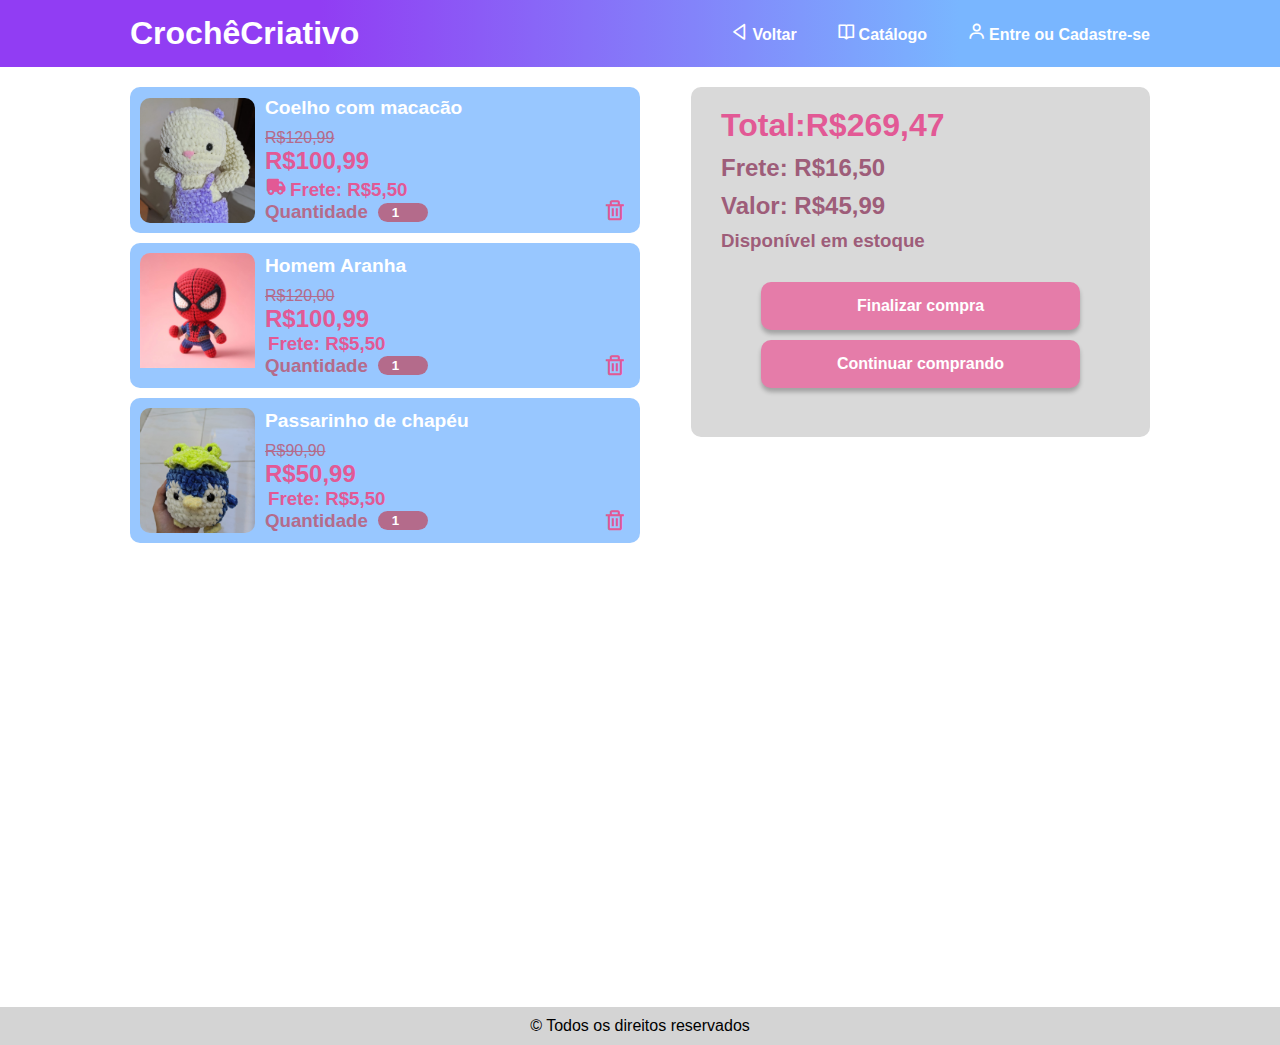
<file: cart.html>
<!DOCTYPE html>
<html lang="en">

<head>
    <meta charset="UTF-8">
    <meta name="viewport" content="width=device-width, initial-scale=1.0">
    <title>Carrinho</title>
    <!-- Favicon -->
    <link rel="shortcut icon" href="./assets/images/icons/brinquedo-de-pelucia.png" type="image/x-icon">
    <!-- Styles -->
    <link rel="stylesheet" href="/styles/main.css">
    <link rel="stylesheet" href="styles/header.css">
    <link href='https://unpkg.com/boxicons@2.1.4/css/boxicons.min.css' rel='stylesheet'>
    <link rel="stylesheet" href="/styles/cart.css">
    <!-- scripts -->
    <script src="https://code.jquery.com/jquery-3.7.1.min.js" defer></script>
    <script src="scripts/mainpage.js" defer></script>
</head>

<body>
    <!-- Heade -->
    <header>
        <div class="container container_flex">
            <div class="logo">
                <a href="/index.html">
                    <h1>CrochêCriativo</h1>
                </a>
            </div>
            <div class="burguer_menu">
                <i class="bx bx-menu"></i>
            </div>
            <nav class="nav_menu">
                <ul class="container_flex">
                    <li><a href="./index.html"><i class="bx bx-left-arrow"></i>Voltar</a></li>
                    <li><a href="./index.html#catalog_section"><i class='bx bx-book-open'></i>Catálogo</a></li>
                    <li><a href="./seller_page.html"><i class='bx bx-user'></i>Entre ou Cadastre-se</a></li>
                </ul>
            </nav>
        </div>
    </header>
    <main>
        <section>
            <div class="container">
                <div class="products container_flex ">
                    <ul class="product_list_cart">
                            <li class="item_cart container_flex">
                                <div class="item_cart_img">
                                    <img src="./assets/images/coelho_macacao_amigurumi.jpeg"
                                        alt="Coelho com macacão">
                                </div>
                                <div class="description_item_cart container_flex">
                                    <h1>Coelho com macacão</h1>
                                    <p>R$120,99</p>
                                    <h2>R$100,99</h2>
                                    <h3><i class='bx bxs-truck'></i>Frete: R$5,50</h3>
                                    <div class="container_flex">
                                        <h3>Quantidade</h3>
                                        <input type="number" min="1" value="1">
                                    </div>
                                    <i class=" bx bx-trash"></i>
                                </div>
                        </li>
                            <li class="item_cart container_flex">
                                <div class="item_cart_img">
                                    <img src="./assets/images/homem_aranha2.jfif"
                                        alt="Homem Aranha">
                                </div>
                                <div class="description_item_cart container_flex">
                                    <h1>Homem Aranha</h1>
                                    <p>R$120,00</p>
                                    <h2>R$100,99</h2>
                                    <h3><i class="bx bx-truck"></i>Frete: R$5,50</h3>
                                    <div class="container_flex">
                                        <h3>Quantidade</h3>
                                        <input type="number" min="1" value="1">
                                    </div>
                                    <i class=" bx bx-trash"></i>
                                </div>
                        </li>
                            <li class="item_cart container_flex">
                                <div class="item_cart_img">
                                    <img src="./assets/images/passaro_amigurumi.jpeg"
                                        alt="Amigurumi de passarinho">
                                </div>
                                <div class="description_item_cart container_flex">
                                    <h1>Passarinho de chapéu</h1>
                                    <p>R$90,90</p>
                                    <h2>R$50,99</h2>
                                    <h3><i class="bx bx-truck"></i>Frete: R$5,50</h3>
                                    <div class="container_flex">
                                        <h3>Quantidade</h3>
                                        <input type="number" min="1" value="1">
                                    </div>
                                    <i class=" bx bx-trash"></i>
                                </div>
                        </li>
                    </ul>
                    <div class="info_products_cart container_flex">
                        <h1>Total:R$269,47</h1>
                        <h2>Frete: R$16,50 </h2>
                        <h2>Valor: R$45,99</h2>
                        <h3>Disponível em estoque</h3>
                        <a href="./index.html"><button>Finalizar compra</button></a>
                        <a href="./index.html"><button>Continuar comprando</button></a>
                    </div>

                </div>
            </div>

            </div>
        </section>
    </main>
    <footer>
        <div class="container container_flex">
            &copy; Todos os direitos reservados
        </div>
    </footer>
</body>

</html>
</file>
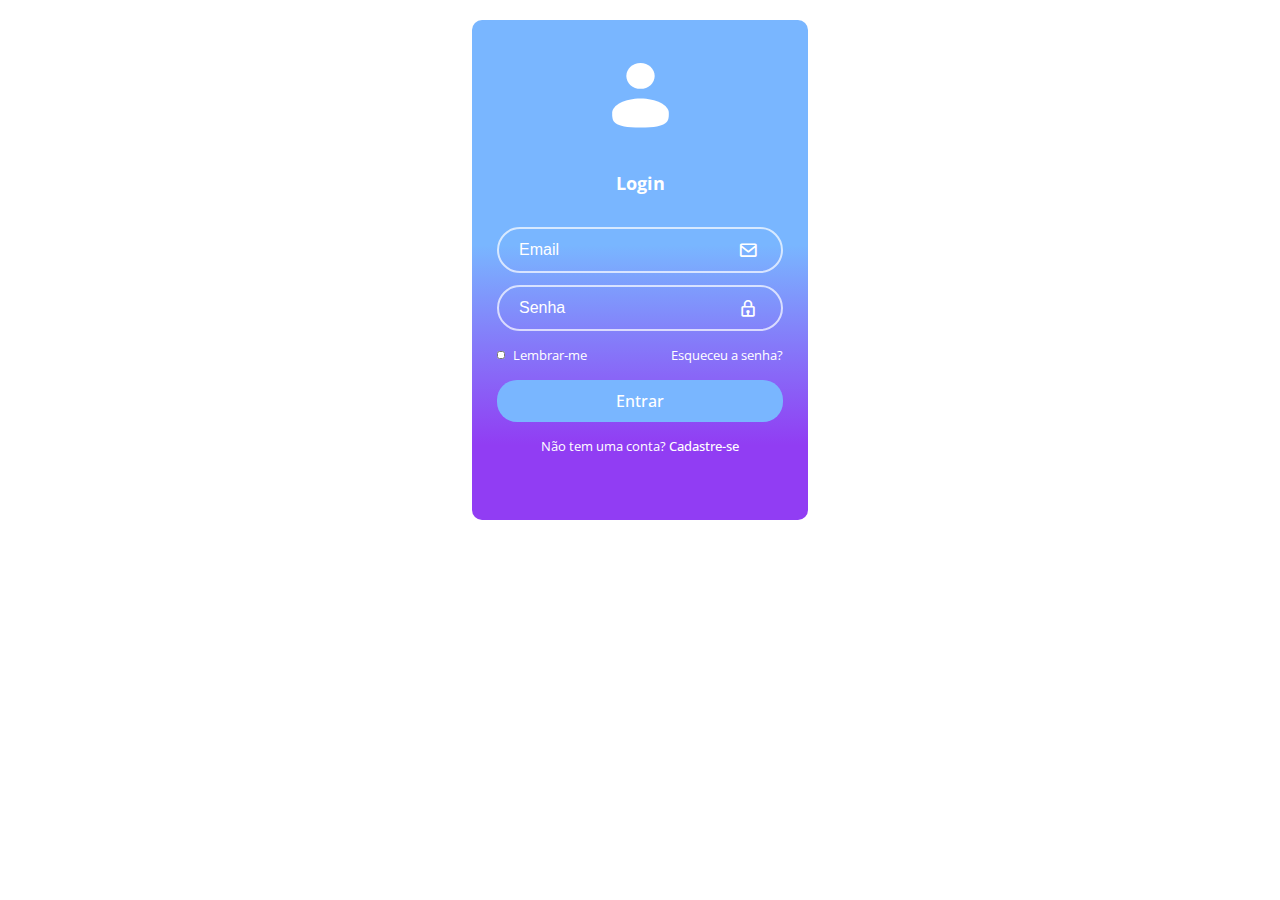
<file: login.html>
<!DOCTYPE html>
<html lang="pt-BR">

<head>
   <meta charset="UTF-8">
   <meta name="viewport" content="width=device-width, initial-scale=1.0">
   <title>Document</title>
   <!-- Fonts -->
   <link rel="preconnect" href="https://fonts.googleapis.com">
   <link rel="preconnect" href="https://fonts.gstatic.com" crossorigin>
   <link href="https://fonts.googleapis.com/css2?family=Open+Sans:ital,wght@0,300..800;1,300..800&display=swap"
      rel="stylesheet">
   <!-- Styles -->
   <link rel="stylesheet" href="/styles/main.css">
   <link rel="stylesheet" href="/styles/header.css">
   <link href='https://unpkg.com/boxicons@2.1.4/css/boxicons.min.css' rel='stylesheet'>
   <link rel="stylesheet" href="styles/login.css">
   <!-- scripts -->
   <script src="https://code.jquery.com/jquery-3.7.1.min.js" defer></script>
   <script src="scripts/mainpage.js" defer></script>
</head>

<body>
   <section>
      <div class="container container_flex login">

         <form action="" class="login__form">
            <img src="assets/images/icons/solar_user-bold.svg" alt="Ícone de Usuário" class="user-icon">
            <h1 class="login__title">Login</h1>

            <div class="login__inputs">
               <div class="login__box">
                  <input type="email" placeholder="Email" required class="login__input">
                  <i class='bx bx-envelope'></i>
               </div>

               <div class="login__box">
                  <input type="password" placeholder="Senha" required class="login__input">
                  <i class='bx bx-lock'></i>
               </div>
            </div>

            <div class="login__check">
               <div class="login__check-box">
                  <input type="checkbox" class="login__check-input" id="user-check">
                  <label for="user-check" class="login__check-label">Lembrar-me</label>
               </div>

               <a href="#" class="login__forgot">Esqueceu a senha?</a>
            </div>

            <button type="submit" class="login__button"><a href="/seller_page.html">Entrar</a></button>

            <div class="login__register">
               Não tem uma conta? <a href="#">Cadastre-se</a>
            </div>
         </form>
      </div>
   </section>
</body>

</html>
</file>
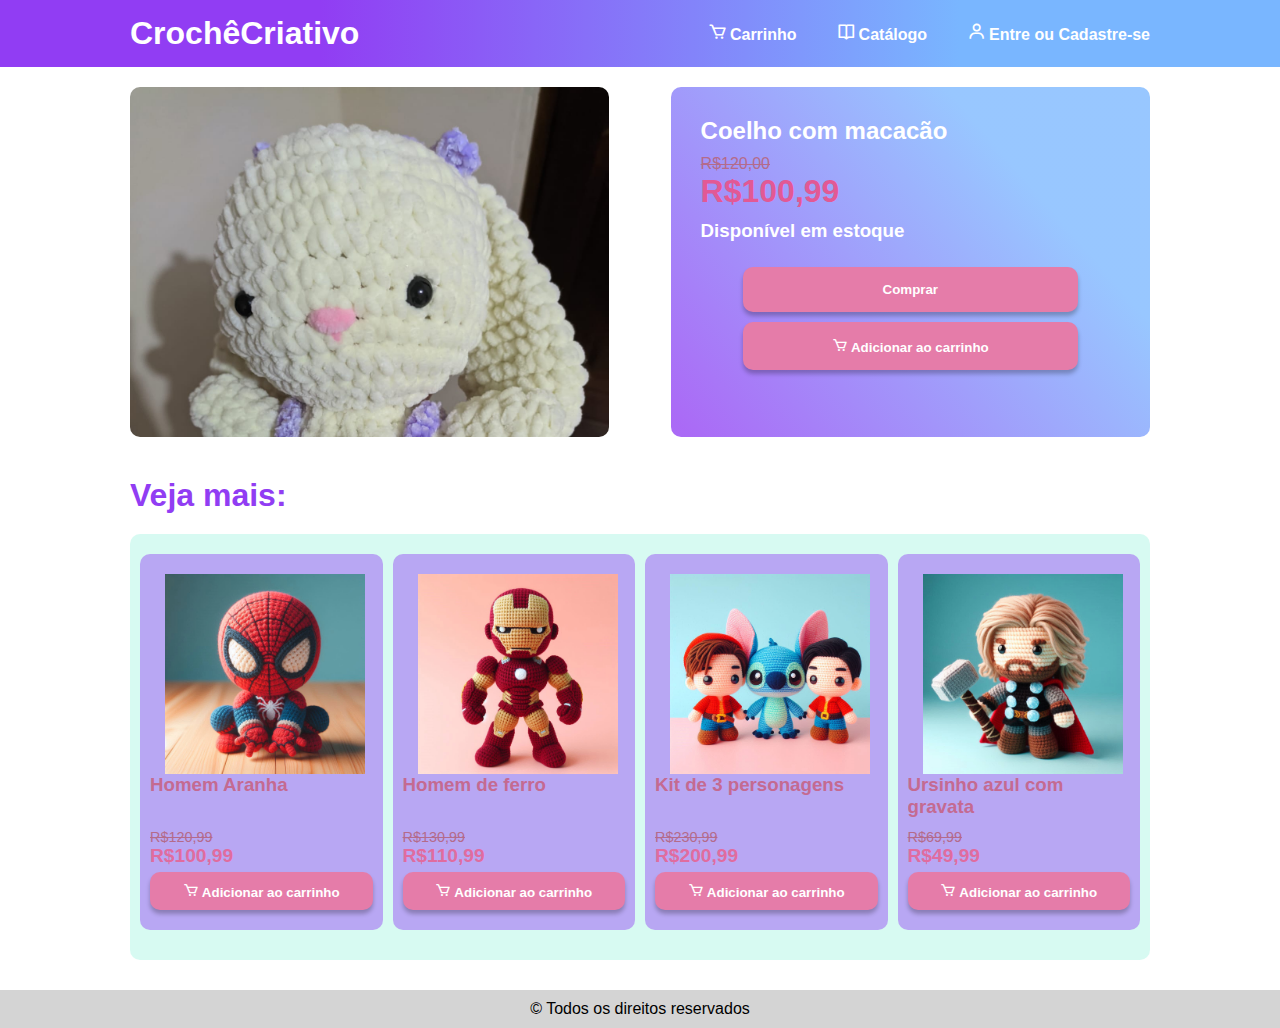
<file: product_page.html>
<!DOCTYPE html>
<html lang="en">

<head>
    <meta charset="UTF-8">
    <meta name="viewport" content="width=device-width, initial-scale=1.0">
    <title>Coelho com macacão</title>
    <!-- Favicon -->
    <link rel="shortcut icon" href="./assets/images/icons/brinquedo-de-pelucia.png" type="image/x-icon">
    <!-- styles -->
     <link rel="stylesheet" href="/styles/catalog_section.css">
    <link href='https://unpkg.com/boxicons@2.1.4/css/boxicons.min.css' rel='stylesheet'>
    <link rel="stylesheet" href="/styles/header.css">
    <link rel="stylesheet" href="/styles/main.css">
    <link rel="stylesheet" href="/styles/product.css">

    <!-- Scripts -->
    <script src="https://code.jquery.com/jquery-3.7.1.min.js" defer></script>
    <script src="scripts/mainpage.js" defer></script>
</head>

<body>
    <header>
        <div class="container container_flex">
            <div class="logo">
                <a href="/index.html">
                    <h1>CrochêCriativo</h1>
                </a>
            </div>
            <div class="burguer_menu">
                <i class="bx bx-menu"></i>
            </div>
            <nav class="nav_menu">
                <ul class="container_flex">
                    <li><a href="./cart.html"><i class="bx bx-cart"></i>Carrinho</a></li>
                    <li><a href="/index.html#catolog_section"><i class='bx bx-book-open'></i>Catálogo</a></li>
                    <li><a href="./seller_page.html"><i class='bx bx-user'></i>Entre ou Cadastre-se</a></li>
                </ul>
            </nav>
        </div>
    </header>
    <main>
        <section>
            <div class="container product  container_flex">
                <div class="img_product">
                    <img src="assets/images/coelho_macacao_amigurumi.jpeg" alt="Amigurumi de pintinho branco">
                </div>
                <div class="price_product container_flex">
                    <h1>Coelho com macacão</h1>
                    <p>R$120,00</p>
                    <h2>R$100,99</h2>
                    <h3>Disponível em estoque</h3>
                    <a href=""><button>Comprar</button></a>
                    <a href="/cart.html"><button><i class="bx bx-cart"></i>Adicionar ao carrinho</button></a>
                </div>
            </div>
        </section>
        <section>
            <div class="container">
                <h1 class="title">Veja mais:</h1>
                <div class="category category_1">
                    <ul>
                        <li class="item">
                            <a href="/product_page.html">
                                <div class="item_img">
                                    <img src="/assets/images/homem_aranha1.jfif" alt="Homem aranha amigurumi">
                                </div>
                                <h3>Homem Aranha</h3>
                                <div class="prices">
                                    <p>R$120,99</p>
                                    <h3>R$100,99</h3>
                                </div>
                                <a href="/cart.html"><button><i class="bx bx-cart"></i>Adicionar ao carrinho</button></a>
                            </a>
                        </li>
                        <li class="item">
                            <a href="/product_page.html">
                                <div class="item_img">
                                    <img src="/assets/images/homem_de_ferro1.jfif" alt="Homem de ferro amigurumi">
                                </div>
                                <h3>Homem de ferro</h3>
                                <div class="prices">
                                    <p>R$130,99</p>
                                    <h3>R$110,99</h3>
                                </div>
                                <a href="/cart.html"><button><i class="bx bx-cart"></i>Adicionar ao carrinho</button></a>
                            </a>
                        </li>
                        <li class="item">
                            <a href="/product_page.html">
                                <div class="item_img">
                                    <img src="/assets/images/kit_3personagens.jfif" alt="Kit de 3 personagens">
                                </div>
                                <h3>Kit de 3 personagens</h3>
                                <div class="prices">
                                    <p>R$230,99</p>
                                    <h3>R$200,99</h3>
                                </div>
                                <a href="/cart.html"><button><i class="bx bx-cart"></i>Adicionar ao carrinho</button></a>
                            </a>
                        </li>
                        <li class="item">
                            <a href="/product_page.html">
                                <div class="item_img">
                                    <img src="/assets/images/Thor_2.jfif" alt="Thor amigurumi">
                                </div>
                                <h3>Ursinho azul com gravata</h3>
                                <div class="prices">
                                    <p>R$69,99</p>
                                    <h3>R$49,99</h3>
                                </div>
                                <a href="/cart.html"><button><i class="bx bx-cart"></i>Adicionar ao carrinho</button></a>
                            </a>
                        </li>
                    </ul>
                </div>
        </section>
    </main>
    <footer>
        <div class="container container_flex">
            &copy; Todos os direitos reservados
        </div>
    </footer>
</body>
</html>
</file>
<file: styles/main.css>
* {
    padding: 0;
    margin: 0;
    box-sizing: border-box;
    font-family: 'Open sans', Arial, Helvetica, sans-serif;
}

html{
    scroll-behavior: smooth;
}

.container {
    max-width: 1020px;
    width: 100%;
    margin: 0px auto;
}
.container_flex{
    display: flex;
    align-items: center;
}

li {
    list-style: none;
}

a{
    text-decoration: none;
    color: #fff;
}

.title{
    font-size: 2em;
    color: #913DF3;
    margin-bottom: 20px;
}

section{
    padding: 20px 0px;
}

a button{
    border-radius: 10px;
    border: none;
    cursor: pointer;
    color: #fff;
    font-weight: bold;
    padding: 10px 10px;
    transition: all .5s;
    box-shadow: 0px 4px 4px 0px rgba(0, 0, 0, 0.25);
}


footer{
    width: 100%;
    background-color: #d4d4d4;
}

footer .container_flex{
    justify-content: center;
    padding: 10px;
}

@media screen and (max-width:1023px){
    .container{
        width: 90%;
    }
}
</file>
<file: styles/header.css>
header {
    width: 100%;
    padding: 15px 0px;
    background: linear-gradient(90deg, #913DF3 25%, #79B6FF 75%);
    position: sticky;
    top: 0;
    z-index: 1;
    
}
i{
    margin-right: 3px;
    font-size: 1.2em;
}

header .container {
    color: #ffff;
    justify-content: space-between;
}

header nav ul li {
    font-weight: bold;
    margin-left: 40px;
    border-bottom: 1px solid transparent;
}

header nav ul li:hover {
    border-bottom: 1px solid #fff;

}

.burguer_menu {
    font-size: 30px;
    display: none;
    cursor: pointer;
}

@media screen and (max-width:676px) {
    header .container {
        flex-wrap: wrap;
    }

    .burguer_menu {
        display: inline;
    }

    header nav {
        width: 100%;
        display: none;
        margin-top: 10px;
    }

    header nav ul {
        flex-direction: column;
        gap: 10px;
    }
    header nav ul li{
        margin-left:0px;
    }
}

@media screen and (min-width:641px) and (max-width:1023px) {
    .burguer_menu {
        display: none;
    }
    header .container {
        flex-wrap: nowrap;
    }
    header nav {
        display: inline;
        margin-top:0px;
    }
    header nav ul {
        flex-direction:row;
    }
    header nav ul li{
        margin-left:10px;
    }
}
</file>
<file: styles/cart.css>
.products {
    justify-content: space-between;
    align-items: start;
    height: 100vh;
}

.info_products_cart {
    background-color: #D9D9D9;
    border-radius: 10px;
    height: 350px;
    padding: 20px 30px;
    flex-direction: column;
    align-items: start;
    width: 45%;
}

.info_products_cart h1 {
    color: #e25995;
    font-size: 2em;
    margin-bottom: 10px;
}

.info_products_cart p {
    color: #b46b8b;
    text-decoration: line-through;
}

.info_products_cart h2 {
    color: #9e5d79;
    font-size: 1.5em;
    margin-bottom: 10px;
}

.info_products_cart h3 {
    color: #9e5d79;
    margin-bottom: 30px;
}

.info_products_cart a {
    width: 80%;
    margin: 0 auto;
    margin-bottom: 10px;
}

.info_products_cart a button {
    width: 100%;
    padding: 15px;
    background-color: #E57CA9;
    font-size: 1em;
}

.info_products_cart a button:hover {
    background-color: #d8518b;
}

.product_list_cart  {
    width: 50%;
}

.item_cart {
    position: relative;
    width: 100%;
    background-color: #79B6FFC4;
    padding: 10px;
    border-radius: 10px;
    margin-bottom: 10px;
}

.description_item_cart>i {
    position: absolute;
    bottom: 10px;
    right: 10px;
    font-size: 1.5em;
    color: #e25995;
    cursor: pointer;
}

.item_cart_img {
    width: 115px;
    height: 125px;
    margin-right: 10px;
    overflow: hidden;
    border-radius: 10px;
}

.description_item_cart {
    flex-direction: column;
    align-items: start;
}

.description_item_cart h1 {
    color: #fff;
    font-size: 1.2em;
    margin-bottom: 10px;
}

.description_item_cart p {
    color: #b46b8b;
    text-decoration: line-through;
}

.description_item_cart h2 {
    color: #e25995;
    font-size: 1.5em;
}

.description_item_cart h3 {
    color: #e25995;
}

.description_item_cart div h3 {
    margin-right: 10px;
    color: #b46b8b;

}

.description_item_cart div input {
    width: 50px;
    border: none;
    border-radius: 10px;
    padding: 2px 5px;
    font-weight: bold;
    color: #fff;
    text-align: center;
    background-color: #b46b8b;
}


.item_cart_img img {
    width: 100%;
}

@media screen and (max-width:640px) {
    .products {
        flex-direction: column;
        align-items: center;
    }

    .product_list_cart {
        width: 100%;
    }

    .info_products_cart {
        width: 100%;
    }
}

@media screen and (min-width:640px) and (max-width:1023px) {
    .product_list_cart {
        font-size: .6em;
    }

    .info_products_cart {
        font-size: .8em;
    }
}
</file>
<file: styles/login.css>
:root {

  --white-color: hsl(0, 0%, 100%);
  --black-color: hsl(0, 0%, 0%);
  --body-font: "Poppins", sans-serif;
  --h1-font-size: 2rem;
  --normal-font-size: 1rem;
  --small-font-size: .813rem;
}

body,
input,
button {
  font-family: var(--body-font);
  font-size: var(--normal-font-size);
}

a {
  text-decoration: none;
}

img {
  display: block;
  max-width: 100%;
  height: auto;
}

.login {
  position: relative;
  width: 90%;
  height: 100%;
  display: grid;
  align-items: center;
}


.user-icon {
  margin: 0 auto 15px;
  width: 85px;
  height: 121px;
}


.login__form {
  color: white;
  width: 100%;
  border-radius: 10px;
  background: linear-gradient(180deg, #79b6ff 45%, #913df3 85%);
  height: 500px;
  padding: 15px 10px;
}

.login__title {
  text-align: center;
  font-size: large;
  margin-bottom: 1.25rem;
}

.login__inputs,
.login__box {
  display: grid;
}

.login__inputs {
  row-gap: 12px;
  margin-bottom: 15px;
}

.login__box {
  grid-template-columns: 1fr max-content;
  column-gap: .75rem;
  align-items: center;
  border: 2px solid hsla(0, 0%, 100%, .7);
  padding-inline: 1.25rem;
  border-radius: 4rem;
}

.login__input,
.login__button {
  border: none;
  outline: none;
}

.login__input {
  width: 100%;
  background: none;
  color: #fff;
  padding-block: 12px;
}

.login__input::placeholder {
  color: #fff;
}

.login__box i {
  font-size: 1.25rem;
}

.login__check,
.login__check-box {
  display: flex;
  justify-content: space-between;
  align-items: center;
}

.login__check {
  margin-bottom: 1rem;
  font-size: small;
}

.login__check-box {
  column-gap: .5rem;
}

.login__check-input {
  width: 8px;
  height: 8px;
  accent-color: #fff;
}

.login__forgot {
  color: #fff;
}

.login__forgot:hover {
  text-decoration: underline;
}

.login__button {
  width: 100%;
  display: flex;
  justify-content: center;
  padding: 10px;
  margin-bottom: 15px;
  background-color: #79B6FF;
  border-radius: 20px;
  color: #ffffff;
  font-weight: 500;
  cursor: pointer;
}

.login button:hover {
  background-color: #368df7;
}

.login__register {
  font-size: small;
  text-align: center;
}

.login__register a {
  color: #fff;
  font-weight: 500;
}

.login__register a:hover {
  text-decoration: underline;
}

@media screen and (min-width:641px) {
  .login {
    justify-content: center;
    align-items: center;
  }

  .login__form {
    display: inline-block;
    padding: 15px 20px;
    padding-inline: 25px;
  }

  .login__title {
    margin-bottom: 2rem;
  }
}
</file>
<file: styles/catalog_section.css>
.category {
    display: flex;
    flex-direction: column;
    align-items: center;
    justify-content: center;
    padding: 20px 10px;
    border-radius: 10px;
    margin-bottom: 10px;
}

.category_1 {
    background-color: #25e4bb2f;
}

.category_2 {
    background-color: #4393f467;
}

.category .title {
    text-align: center;
}

.category ul {
    display: grid;
    grid-template-columns: repeat(4, 24.25%);
    column-gap: 1%;
    margin-bottom: 10px;
}

.item {
    max-height: 409px;
    padding: 20px 10px;
    background-color: #923df370;
    border-radius: 10px;
    cursor: pointer;
    transition: all .5s;
}

.item:hover {
    background-color: #8b30f391;

}

.item_img {
    width: 230px;
    height: 200px;
    margin: 0 auto;

}

.item_img img {
    object-fit: contain;
    width: 100%;
    height: 100%;
}

.item a>h3 {
    height: 50px;
    color: #c46a91;
    font-weight: bold;
    margin-bottom: 5px;
    overflow: hidden;

}

.prices p {
    font-size: .9em;
    text-decoration: line-through;
    color: #b46b8b;
}

.prices h3 {
    font-size: 1.2em;
    color: #e06c9f;
    margin-bottom: 5px;
}

.item a button {
    width: 100%;
    background-color: #E57CA9;
}

.item a button i {
    margin-right: 3px;
}

.item a button:hover {
    background-color: #e06299;
}

.category>a {
    width: 40%;
    max-width: 200px;
    margin-top: 20px;
}

.category>a button {
    width: 100%;
    background-color: #913DF3;
}

.category>a button:hover {
    background-color: #831ff5;
}

@media screen and (max-width:640px) {
    .category ul {
        display: grid;
        grid-template-columns: 100%;
        column-gap: 0%;
        row-gap: .2%;
    }

}

@media screen and (min-width:641px) and (max-width:1023px) {
    .category ul {
        display: grid;
        grid-template-columns: repeat(2, 49.5%);
        column-gap: 1%;
        row-gap: .5%;
    }
}
</file>
<file: styles/product.css>
.product {
    justify-content: space-between;
    align-items: start;
}

.img_product {
    width: 47%;
    max-height: 350px;
    overflow: hidden;
    border-radius: 10px;

}

.img_product img {
    width: 100%;
    height: 100%;
}

.price_product {
    padding: 30px;
    width: 47%;
    height: 350px;
    max-height: 350px;
    flex-direction: column;
    align-items: start;
    justify-content: start;
    border-radius: 10px;
    background: linear-gradient(229deg, #79b6ffc4 26.13%, #913df3c4 97.6%);
}

.price_product h1 {
    max-height: 60px;
    overflow-y: hidden;
    color: #fff;
    font-weight: bold;
    font-size: 1.5em;
    margin-bottom: 10px;
}


.price_product p {
    color: #b46b8b;
    text-decoration: line-through;
}

.price_product h2 {
    color: #e25995;
    margin-bottom: 10px;
    font-size: 2em;
}

.price_product h3 {
    color: #fff;
    margin-bottom: 25px;
}
.price_product a {
    width: 80%;
    margin: 0 auto;
}

.price_product a button {
    width: 100%;
    padding: 15px;
    background-color: #E57CA9;
    margin-bottom: 10px;
}

.price_product a button:hover {
    background-color: #df5691;
}

@media screen and (max-width:640px) {
    .product {
        flex-direction: column;
        align-items: center;
    }

    .img_product {
        width: 100%;
        margin-bottom: 10px;
    }

    .price_product {
        width: 100%;
        font-size: .8em;
    }
}

@media screen and (min-width:640px) and (max-width:1023px) {
    .price_product {
        font-size: .8em;
    }
    
}
</file>
